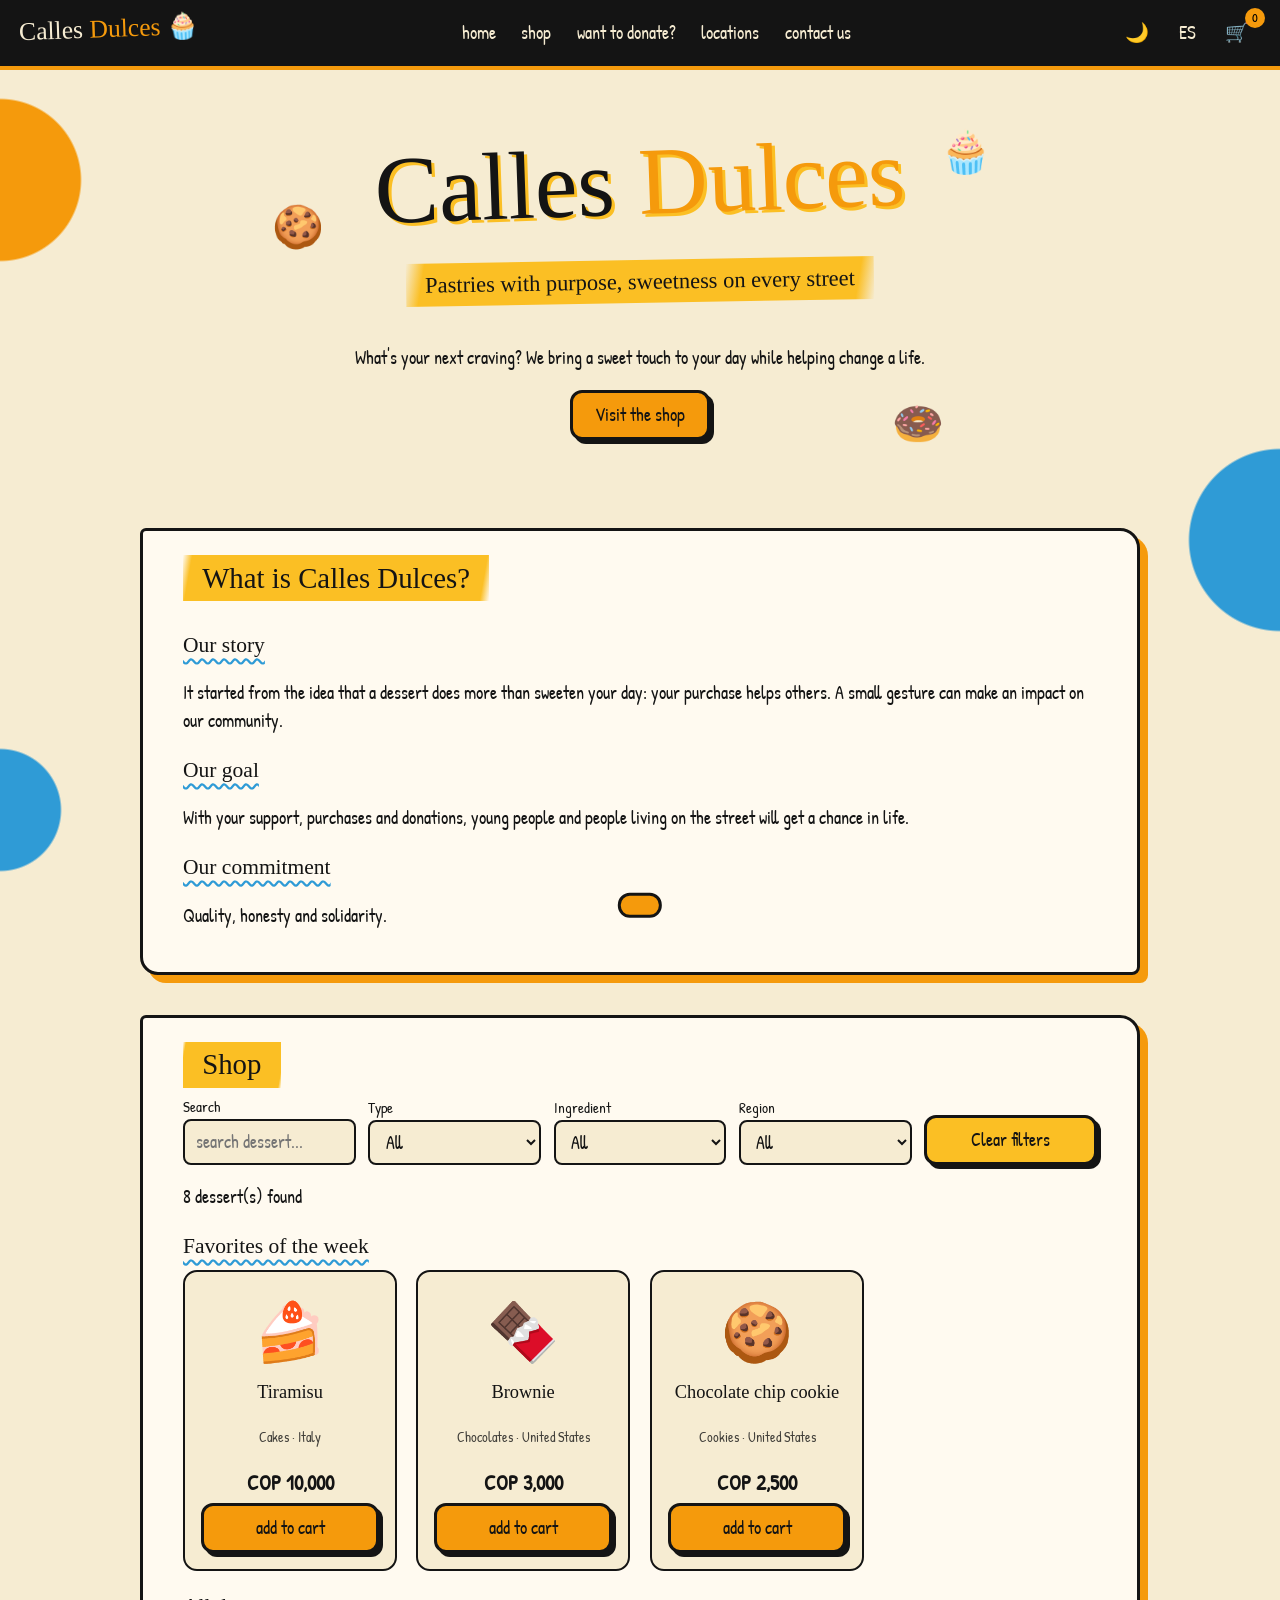
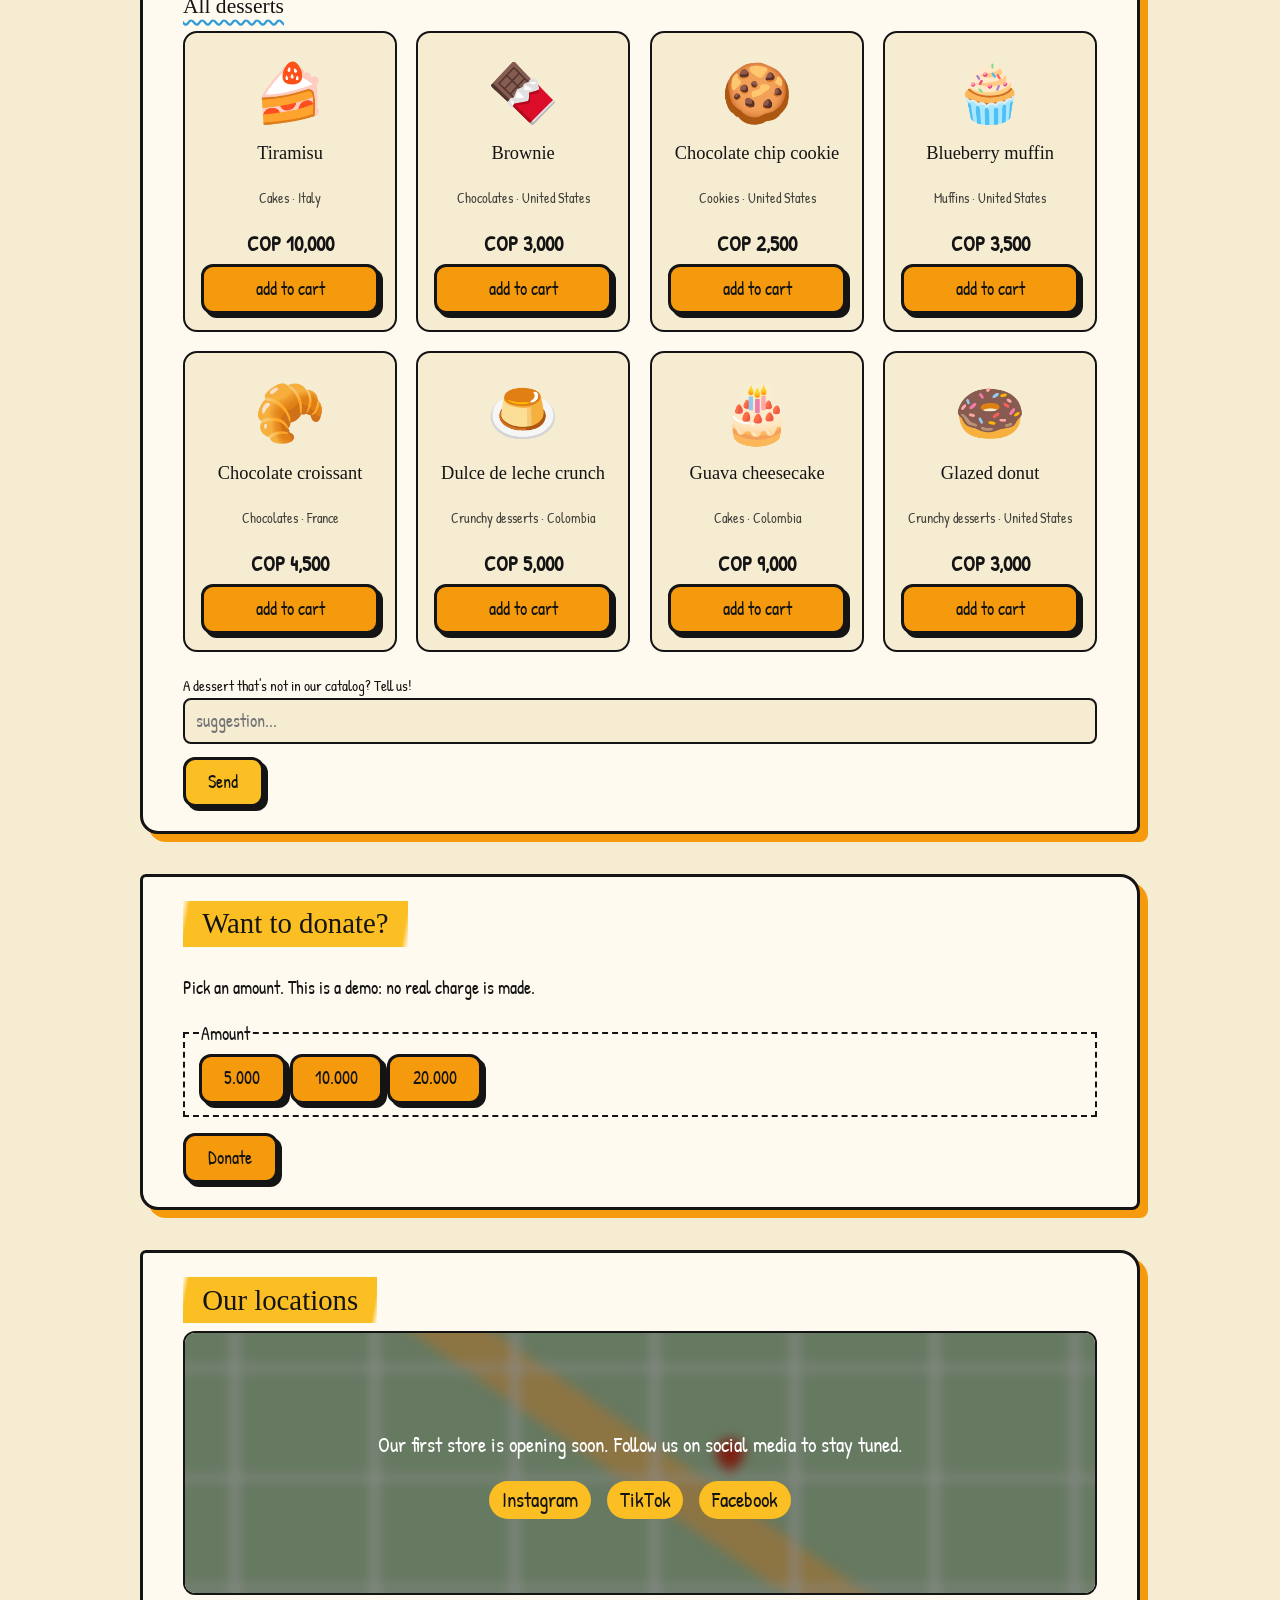
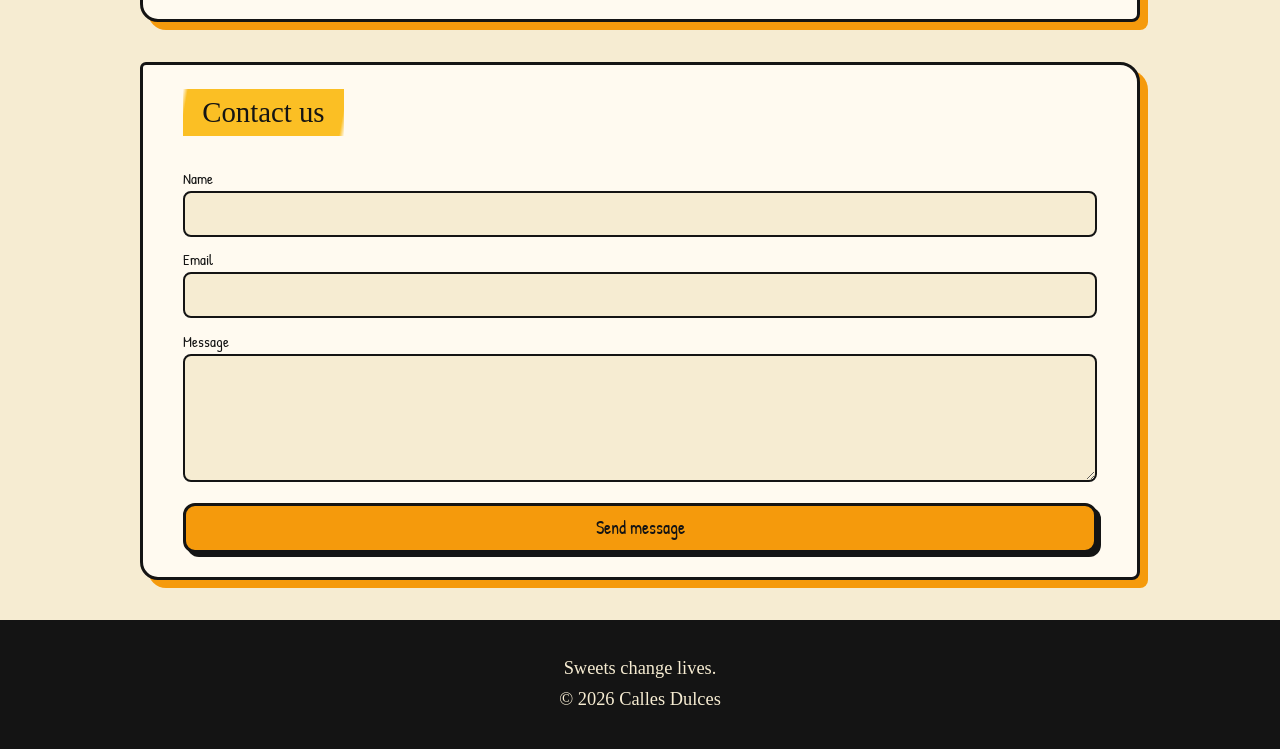
<file: index.html>
<!DOCTYPE html>
<!-- html: raíz del documento. lang lo actualiza el JS al cambiar de idioma -->
<html lang="es" data-theme="light">
<head>
  <meta charset="UTF-8">
  <!-- viewport: hace que la página se adapte al ancho del celular -->
  <meta name="viewport" content="width=device-width, initial-scale=1.0">
  <title>Calles Dulces</title>
  <!-- Tipografías de Google Fonts (requieren internet): Permanent Marker = títulos, Patrick Hand = texto -->
  <link rel="preconnect" href="https://fonts.googleapis.com">
  <link rel="preconnect" href="https://fonts.gstatic.com" crossorigin>
  <link href="https://fonts.googleapis.com/css2?family=Patrick+Hand&family=Permanent+Marker&display=swap" rel="stylesheet">
  <link rel="stylesheet" href="styles.css">
  <!-- defer: el JS se ejecuta cuando el HTML ya está cargado -->
  <script src="apps.js" defer></script>
</head>
<body>
  <!-- Enlace para saltar al contenido (accesibilidad con teclado) -->
  <a class="saltar" href="#contenido" data-i18n="skip">Saltar al contenido</a>

  <!-- header: barra superior fija. Contiene logo, nav y controles -->
  <header id="cabecera">
    <a class="logo" href="#inicio">Calles <span>Dulces</span> 🧁</a>

    <!-- nav: bloque de navegación principal. aria-label lo describe a lectores de pantalla -->
    <nav id="menu" aria-label="Principal">
      <a href="#inicio" data-i18n="nav_inicio">inicio</a>
      <a href="#tienda" data-i18n="nav_tienda">tienda</a>
      <a href="#donar" data-i18n="nav_donar">¿quieres donar?</a>
      <a href="#locales" data-i18n="nav_locales">locales</a>
      <a href="#contacto" data-i18n="nav_contacto">contáctanos</a>
    </nav>

    <!-- Controles: cada button tiene aria-label porque solo muestra un icono -->
    <div class="controles">
      <button id="btn-tema" type="button" aria-label="Cambiar tema">🌙</button>
      <button id="btn-idioma" type="button" aria-label="Cambiar idioma">EN</button>
      <button id="btn-carrito" type="button" aria-label="Abrir carrito">🛒<span id="contador">0</span></button>
      <button id="btn-menu" type="button" aria-label="Abrir menú" aria-expanded="false" aria-controls="menu">☰</button>
    </div>
  </header>

  <!-- main: contenido principal único de la página -->
  <main id="contenido">

    <!-- section: cada bloque temático. Hero = lo primero que se ve -->
    <section id="inicio" class="hero">
      <h1 class="titulo-grande">Calles <span>Dulces</span></h1>
      <p class="eslogan" data-i18n="slogan">Repostería con propósito, dulzura en cada calle</p>
      <p data-i18n="intro">¿Cuál es tu próximo antojo? Aquí buscamos darle ese toque dulce a tu día y, al mismo tiempo, ayudar a una vida.</p>
      <a class="boton" href="#tienda" data-i18n="cta_tienda">Ver la tienda</a>
      <!-- aria-hidden: adorno que los lectores de pantalla deben ignorar -->
      <div class="flotantes" aria-hidden="true"><span>🍪</span><span>🧁</span><span>🍩</span></div>
    </section>

    <section id="nosotros" class="papel revelar">
      <h2 data-i18n="h_nosotros">¿Qué es Calles Dulces?</h2>
      <!-- article: pieza de contenido que tiene sentido sola -->
      <article>
        <h3 data-i18n="h_historia">Nuestra historia</h3>
        <p data-i18n="p_historia">Nace de la idea de que un postre no solo endulza el día: con tu compra ayudas a otros. Un pequeño detalle también genera impacto en la comunidad.</p>
      </article>
      <article>
        <h3 data-i18n="h_meta">Nuestra meta</h3>
        <p data-i18n="p_meta">Con tu apoyo, compras y donaciones, jóvenes y personas en situación de calle tendrán una oportunidad en la vida.</p>
      </article>
      <article>
        <h3 data-i18n="h_compromiso">Nuestro compromiso</h3>
        <p data-i18n="p_compromiso">Calidad, honestidad y solidaridad.</p>
      </article>
    </section>

    <section id="tienda" class="papel revelar">
      <h2 data-i18n="h_tienda">Tienda</h2>

      <!-- Filtros: se muestran en favoritos y catálogo a la vez (los controla el JS) -->
      <div class="filtros" role="search">
        <label>
          <span data-i18n="f_buscar">Buscar</span>
          <input type="search" id="f-texto" data-i18n-ph="f_buscar_ph" placeholder="buscar postre...">
        </label>
        <label>
          <span data-i18n="f_tipo">Tipo</span>
          <select id="f-tipo"></select>
        </label>
        <label>
          <span data-i18n="f_ingrediente">Ingrediente</span>
          <select id="f-ing"></select>
        </label>
        <label>
          <span data-i18n="f_region">Región</span>
          <select id="f-region"></select>
        </label>
        <button type="button" id="f-limpiar" class="boton secundario" data-i18n="f_limpiar">Limpiar filtros</button>
      </div>
      <!-- aria-live: avisa a lectores de pantalla cuántos resultados quedaron -->
      <p id="resultados" aria-live="polite"></p>

      <h3 data-i18n="h_favoritos">Favoritos de la semana</h3>
      <div id="grid-favoritos" class="grid"></div>

      <h3 data-i18n="h_catalogo">Todos los postres</h3>
      <div id="grid-catalogo" class="grid"></div>
      <p id="vacio" hidden data-i18n="vacio">No encontramos postres con esos filtros.</p>

      <!-- Recomendación del cliente -->
      <form id="form-reco" class="reco">
        <label>
          <span data-i18n="reco">¿Algún postre que no esté en el catálogo? ¡Dínoslo!</span>
          <input type="text" id="reco-texto" required data-i18n-ph="reco_ph" placeholder="recomendación...">
        </label>
        <button class="boton secundario" type="submit" data-i18n="reco_btn">Enviar</button>
      </form>
    </section>

    <section id="donar" class="papel revelar">
      <h2 data-i18n="h_donar">¿Quieres donar?</h2>
      <p data-i18n="p_donar">Elige un monto. Esta es una demostración: no se hace ningún cobro real.</p>
      <!-- fieldset + legend: agrupa opciones relacionadas -->
      <fieldset class="montos">
        <legend data-i18n="monto">Monto</legend>
        <button type="button" class="monto" data-monto="5000">5.000</button>
        <button type="button" class="monto" data-monto="10000">10.000</button>
        <button type="button" class="monto" data-monto="20000">20.000</button>
      </fieldset>
      <button type="button" id="btn-donar" class="boton" data-i18n="donar_btn">Donar</button>
    </section>

    <!-- Locales físicos: no hay ninguno aún, así que se muestra mensaje sobre un mapa borroso -->
    <section id="locales" class="papel revelar">
      <h2 data-i18n="h_locales">Nuestros locales</h2>
      <div class="mapa">
        <!-- Mapa falso hecho con CSS y difuminado (no revela ninguna ubicación real) -->
        <div class="mapa-fondo" aria-hidden="true"><i class="pin"></i></div>
        <div class="mapa-aviso">
          <p data-i18n="locales_msg">Pronto abriremos nuestro local. Síguenos en redes sociales para estar al pendiente.</p>
          <!-- Cambia los href por tus redes reales -->
          <p class="redes">
            <a href="#" target="_blank" rel="noopener">Instagram</a>
            <a href="#" target="_blank" rel="noopener">TikTok</a>
            <a href="#" target="_blank" rel="noopener">Facebook</a>
          </p>
        </div>
      </div>
    </section>

    <section id="contacto" class="papel revelar">
      <h2 data-i18n="h_contacto">Contáctanos</h2>
      <form id="form-contacto">
        <label><span data-i18n="c_nombre">Nombre</span>
          <input type="text" name="nombre" required autocomplete="name"></label>
        <label><span data-i18n="c_correo">Correo</span>
          <input type="email" name="correo" required autocomplete="email"></label>
        <label><span data-i18n="c_mensaje">Mensaje</span>
          <textarea name="mensaje" rows="4" required></textarea></label>
        <button class="boton" type="submit" data-i18n="c_enviar">Enviar mensaje</button>
      </form>
    </section>
  </main>

  <!-- footer: pie de página -->
  <footer>
    <p data-i18n="footer">Dulces cambian vidas.</p>
    <p>© 2026 Calles Dulces</p>
  </footer>

  <!-- Carrito: panel lateral. aria-hidden cambia a "false" cuando se abre -->
  <div id="velo" hidden></div>
  <aside id="carrito" aria-label="Carrito" aria-hidden="true">
    <div class="carrito-top">
      <h2 data-i18n="h_carrito">Mi carrito</h2>
      <button type="button" id="cerrar-carrito" aria-label="Cerrar carrito">✕</button>
    </div>
    <ul id="lista-carrito"></ul>
    <p id="carrito-vacio" data-i18n="carrito_vacio">Tu carrito está vacío.</p>
    <p class="total"><span data-i18n="total">Total</span>: <strong id="total">$0</strong></p>
    <button type="button" id="btn-pagar" class="boton" data-i18n="pagar">Finalizar compra</button>
    <button type="button" id="btn-vaciar" class="boton secundario" data-i18n="vaciar">Vaciar carrito</button>
  </aside>

  <!-- Aviso temporal. role="status" lo anuncia a lectores de pantalla -->
  <div id="aviso" role="status"></div>
</body>
</html>
</file>
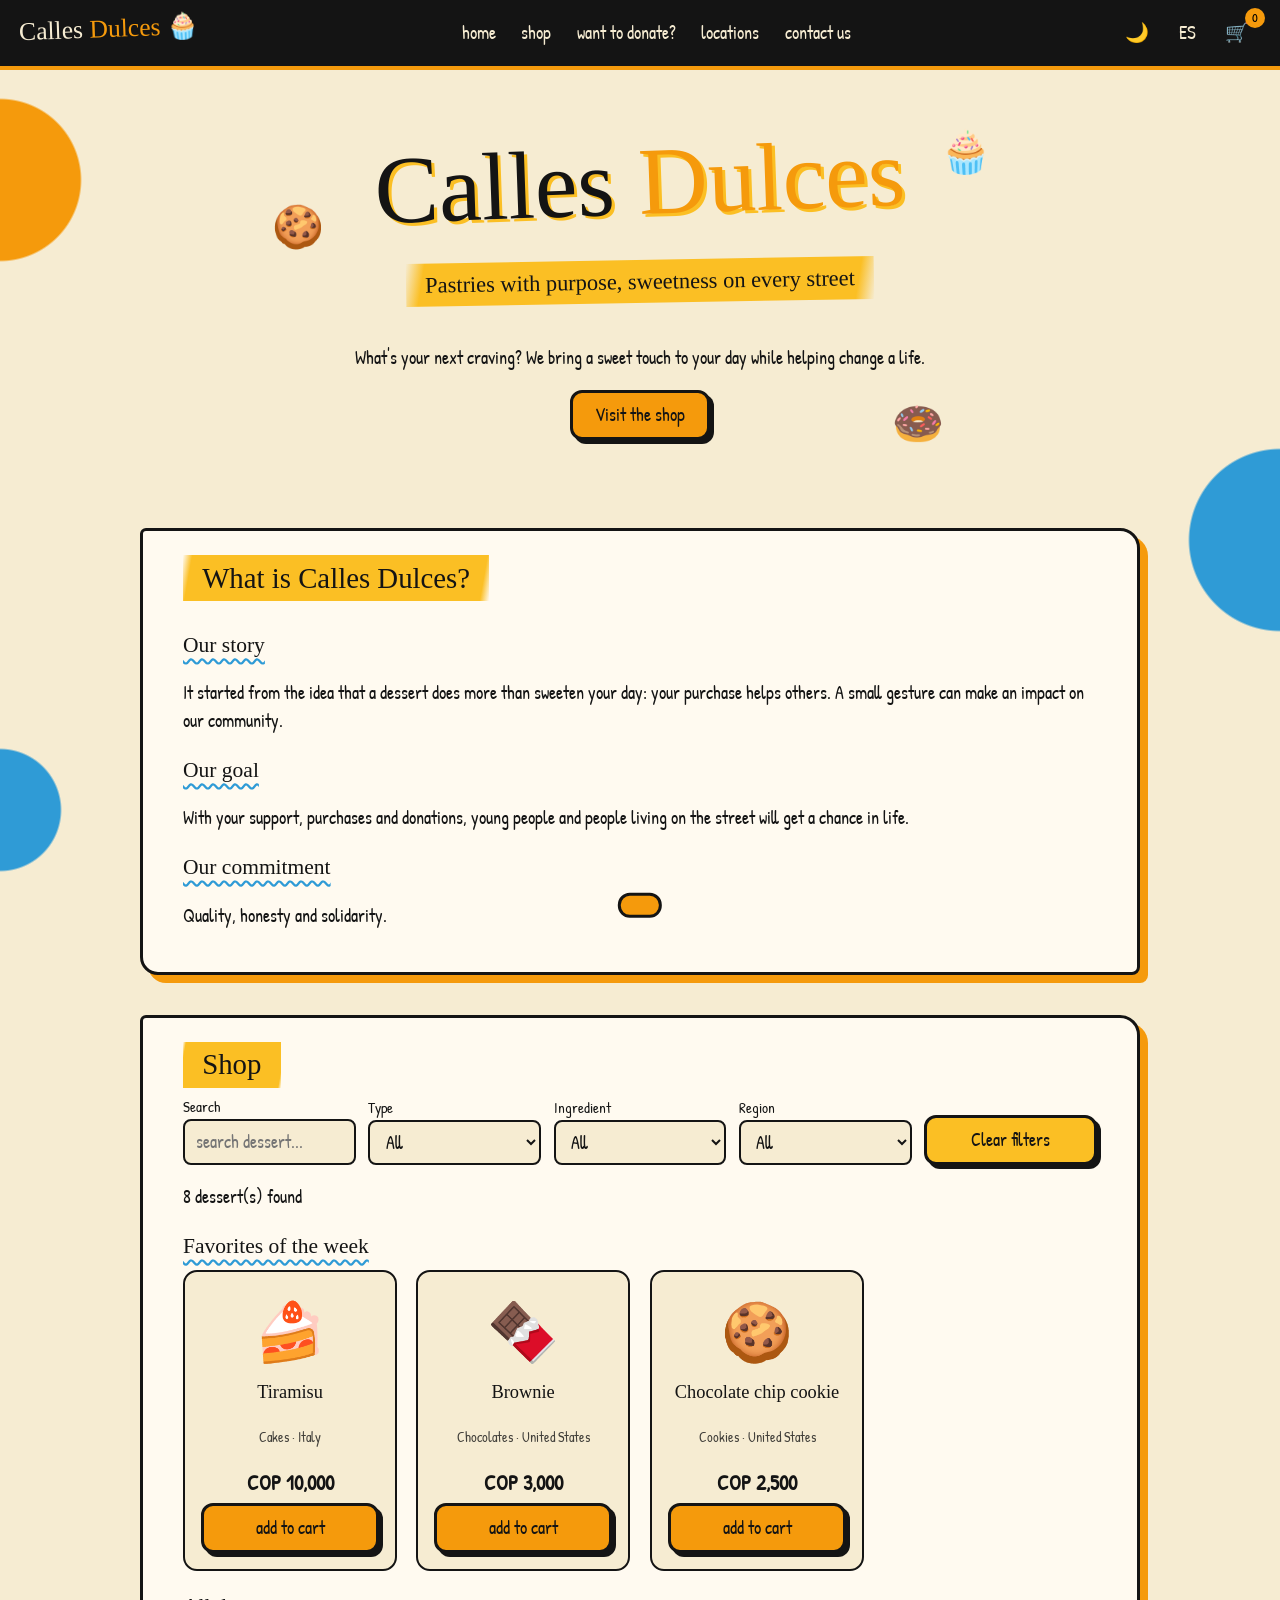
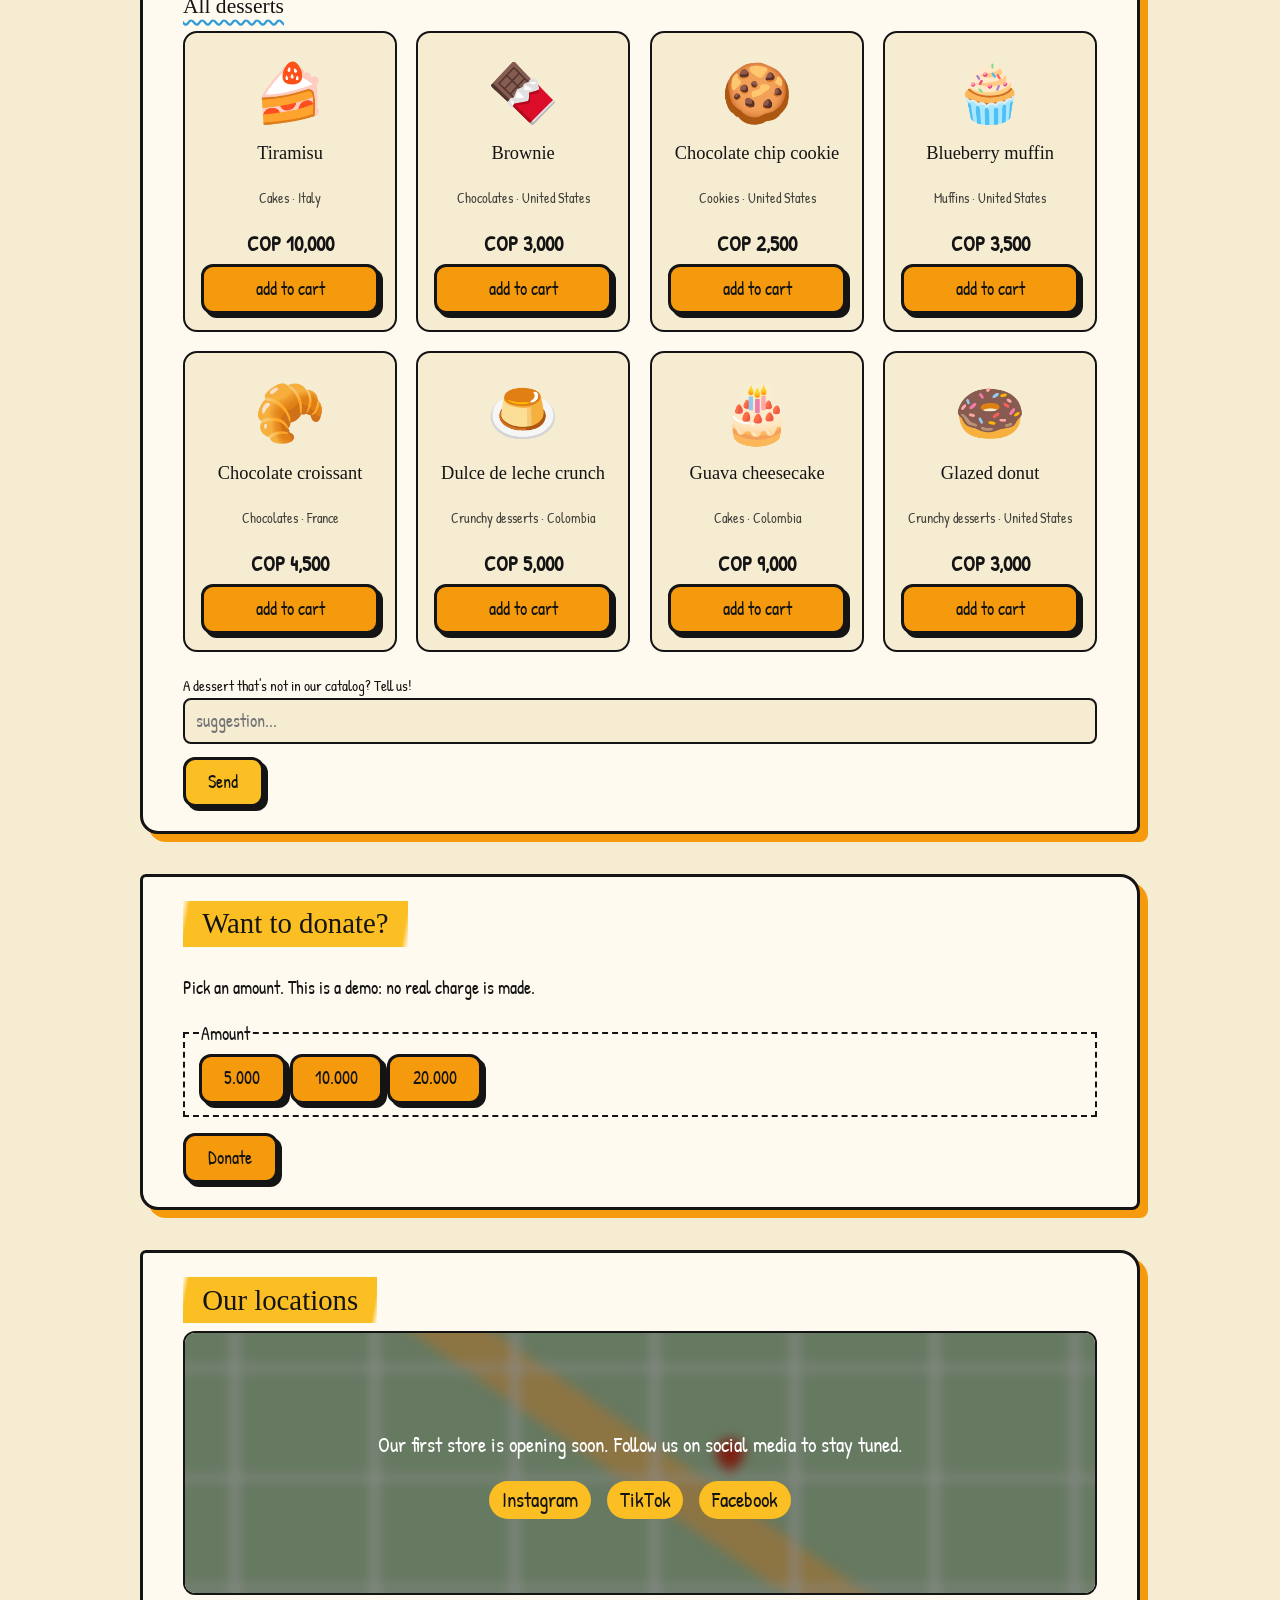
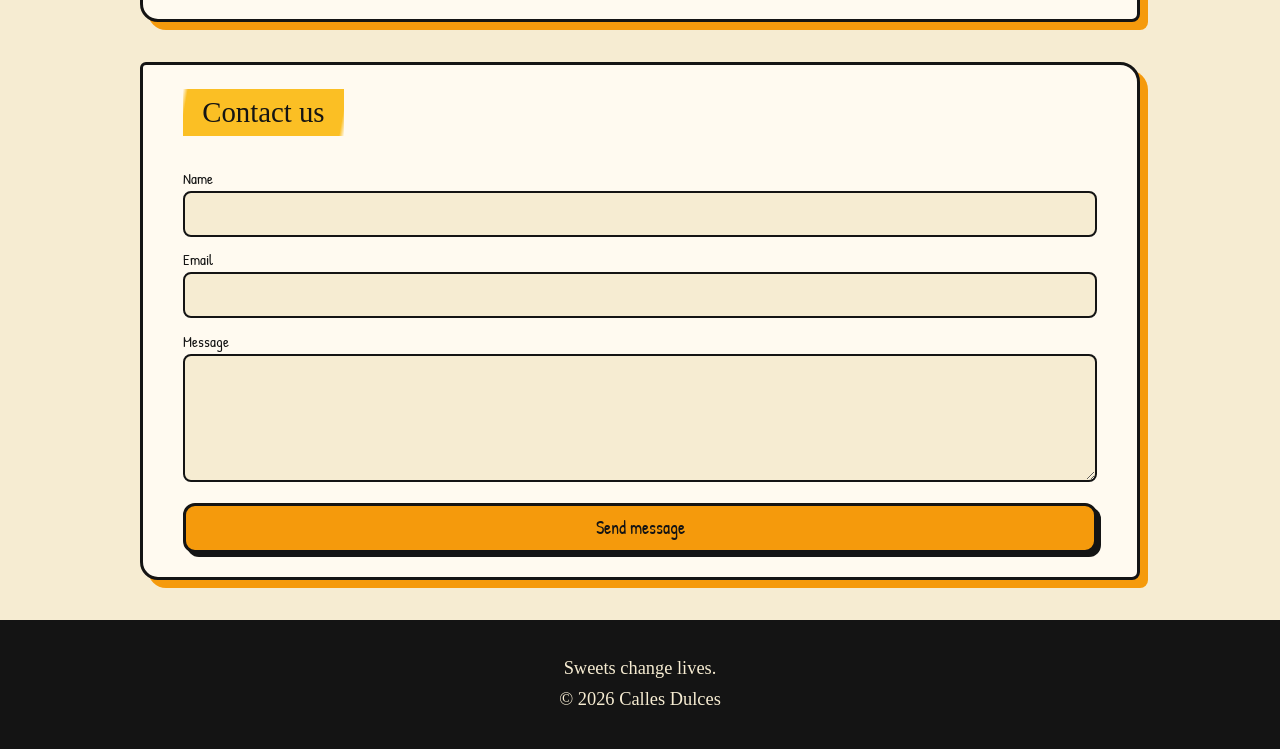
<file: demo.html>
<!DOCTYPE html>
<!-- html: raíz del documento. lang lo actualiza el JS al cambiar de idioma -->
<html lang="es" data-theme="light">
<head>
  <meta charset="UTF-8">
  <!-- viewport: hace que la página se adapte al ancho del celular -->
  <meta name="viewport" content="width=device-width, initial-scale=1.0">
  <title>Calles Dulces</title>
  <!-- Tipografías de Google Fonts (requieren internet): Permanent Marker = títulos, Patrick Hand = texto -->
  <link rel="preconnect" href="https://fonts.googleapis.com">
  <link rel="preconnect" href="https://fonts.gstatic.com" crossorigin>
  <link href="https://fonts.googleapis.com/css2?family=Patrick+Hand&family=Permanent+Marker&display=swap" rel="stylesheet">
  <link rel="stylesheet" href="demo.css">
  <!-- defer: el JS se ejecuta cuando el HTML ya está cargado -->
  <script src="demo.js" defer></script>
</head>
<body>
  <!-- Enlace para saltar al contenido (accesibilidad con teclado) -->
  <a class="saltar" href="#contenido" data-i18n="skip">Saltar al contenido</a>

  <!-- header: barra superior fija. Contiene logo, nav y controles -->
  <header id="cabecera">
    <a class="logo" href="#inicio">Calles <span>Dulces</span> 🧁</a>

    <!-- nav: bloque de navegación principal. aria-label lo describe a lectores de pantalla -->
    <nav id="menu" aria-label="Principal">
      <a href="#inicio" data-i18n="nav_inicio">inicio</a>
      <a href="#tienda" data-i18n="nav_tienda">tienda</a>
      <a href="#donar" data-i18n="nav_donar">¿quieres donar?</a>
      <a href="#locales" data-i18n="nav_locales">locales</a>
      <a href="#contacto" data-i18n="nav_contacto">contáctanos</a>
    </nav>

    <!-- Controles: cada button tiene aria-label porque solo muestra un icono -->
    <div class="controles">
      <button id="btn-tema" type="button" aria-label="Cambiar tema">🌙</button>
      <button id="btn-idioma" type="button" aria-label="Cambiar idioma">EN</button>
      <button id="btn-carrito" type="button" aria-label="Abrir carrito">🛒<span id="contador">0</span></button>
      <button id="btn-menu" type="button" aria-label="Abrir menú" aria-expanded="false" aria-controls="menu">☰</button>
    </div>
  </header>

  <!-- main: contenido principal único de la página -->
  <main id="contenido">

    <!-- section: cada bloque temático. Hero = lo primero que se ve -->
    <section id="inicio" class="hero">
      <h1 class="titulo-grande">Calles <span>Dulces</span></h1>
      <p class="eslogan" data-i18n="slogan">Repostería con propósito, dulzura en cada calle</p>
      <p data-i18n="intro">¿Cuál es tu próximo antojo? Aquí buscamos darle ese toque dulce a tu día y, al mismo tiempo, ayudar a una vida.</p>
      <a class="boton" href="#tienda" data-i18n="cta_tienda">Ver la tienda</a>
      <!-- aria-hidden: adorno que los lectores de pantalla deben ignorar -->
      <div class="flotantes" aria-hidden="true"><span>🍪</span><span>🧁</span><span>🍩</span></div>
    </section>

    <section id="nosotros" class="papel revelar">
      <h2 data-i18n="h_nosotros">¿Qué es Calles Dulces?</h2>
      <!-- article: pieza de contenido que tiene sentido sola -->
      <article>
        <h3 data-i18n="h_historia">Nuestra historia</h3>
        <p data-i18n="p_historia">Nace de la idea de que un postre no solo endulza el día: con tu compra ayudas a otros. Un pequeño detalle también genera impacto en la comunidad.</p>
      </article>
      <article>
        <h3 data-i18n="h_meta">Nuestra meta</h3>
        <p data-i18n="p_meta">Con tu apoyo, compras y donaciones, jóvenes y personas en situación de calle tendrán una oportunidad en la vida.</p>
      </article>
      <article>
        <h3 data-i18n="h_compromiso">Nuestro compromiso</h3>
        <p data-i18n="p_compromiso">Calidad, honestidad y solidaridad.</p>
      </article>
    </section>

    <section id="tienda" class="papel revelar">
      <h2 data-i18n="h_tienda">Tienda</h2>

      <!-- Filtros: se muestran en favoritos y catálogo a la vez (los controla el JS) -->
      <div class="filtros" role="search">
        <label>
          <span data-i18n="f_buscar">Buscar</span>
          <input type="search" id="f-texto" data-i18n-ph="f_buscar_ph" placeholder="buscar postre...">
        </label>
        <label>
          <span data-i18n="f_tipo">Tipo</span>
          <select id="f-tipo"></select>
        </label>
        <label>
          <span data-i18n="f_ingrediente">Ingrediente</span>
          <select id="f-ing"></select>
        </label>
        <label>
          <span data-i18n="f_region">Región</span>
          <select id="f-region"></select>
        </label>
        <button type="button" id="f-limpiar" class="boton secundario" data-i18n="f_limpiar">Limpiar filtros</button>
      </div>
      <!-- aria-live: avisa a lectores de pantalla cuántos resultados quedaron -->
      <p id="resultados" aria-live="polite"></p>

      <h3 data-i18n="h_favoritos">Favoritos de la semana</h3>
      <div id="grid-favoritos" class="grid"></div>

      <h3 data-i18n="h_catalogo">Todos los postres</h3>
      <div id="grid-catalogo" class="grid"></div>
      <p id="vacio" hidden data-i18n="vacio">No encontramos postres con esos filtros.</p>

      <!-- Recomendación del cliente -->
      <form id="form-reco" class="reco">
        <label>
          <span data-i18n="reco">¿Algún postre que no esté en el catálogo? ¡Dínoslo!</span>
          <input type="text" id="reco-texto" required data-i18n-ph="reco_ph" placeholder="recomendación...">
        </label>
        <button class="boton secundario" type="submit" data-i18n="reco_btn">Enviar</button>
      </form>
    </section>

    <section id="donar" class="papel revelar">
      <h2 data-i18n="h_donar">¿Quieres donar?</h2>
      <p data-i18n="p_donar">Elige un monto. Esta es una demostración: no se hace ningún cobro real.</p>
      <!-- fieldset + legend: agrupa opciones relacionadas -->
      <fieldset class="montos">
        <legend data-i18n="monto">Monto</legend>
        <button type="button" class="monto" data-monto="5000">5.000</button>
        <button type="button" class="monto" data-monto="10000">10.000</button>
        <button type="button" class="monto" data-monto="20000">20.000</button>
      </fieldset>
      <button type="button" id="btn-donar" class="boton" data-i18n="donar_btn">Donar</button>
    </section>

    <!-- Locales físicos: no hay ninguno aún, así que se muestra mensaje sobre un mapa borroso -->
    <section id="locales" class="papel revelar">
      <h2 data-i18n="h_locales">Nuestros locales</h2>
      <div class="mapa">
        <!-- Mapa falso hecho con CSS y difuminado (no revela ninguna ubicación real) -->
        <div class="mapa-fondo" aria-hidden="true"><i class="pin"></i></div>
        <div class="mapa-aviso">
          <p data-i18n="locales_msg">Pronto abriremos nuestro local. Síguenos en redes sociales para estar al pendiente.</p>
          <!-- Cambia los href por tus redes reales -->
          <p class="redes">
            <a href="#" target="_blank" rel="noopener">Instagram</a>
            <a href="#" target="_blank" rel="noopener">TikTok</a>
            <a href="#" target="_blank" rel="noopener">Facebook</a>
          </p>
        </div>
      </div>
    </section>

    <section id="contacto" class="papel revelar">
      <h2 data-i18n="h_contacto">Contáctanos</h2>
      <form id="form-contacto">
        <label><span data-i18n="c_nombre">Nombre</span>
          <input type="text" name="nombre" required autocomplete="name"></label>
        <label><span data-i18n="c_correo">Correo</span>
          <input type="email" name="correo" required autocomplete="email"></label>
        <label><span data-i18n="c_mensaje">Mensaje</span>
          <textarea name="mensaje" rows="4" required></textarea></label>
        <button class="boton" type="submit" data-i18n="c_enviar">Enviar mensaje</button>
      </form>
    </section>
  </main>

  <!-- footer: pie de página -->
  <footer>
    <p data-i18n="footer">Dulces cambian vidas.</p>
    <p>© 2026 Calles Dulces</p>
  </footer>

  <!-- Carrito: panel lateral. aria-hidden cambia a "false" cuando se abre -->
  <div id="velo" hidden></div>
  <aside id="carrito" aria-label="Carrito" aria-hidden="true">
    <div class="carrito-top">
      <h2 data-i18n="h_carrito">Mi carrito</h2>
      <button type="button" id="cerrar-carrito" aria-label="Cerrar carrito">✕</button>
    </div>
    <ul id="lista-carrito"></ul>
    <p id="carrito-vacio" data-i18n="carrito_vacio">Tu carrito está vacío.</p>
    <p class="total"><span data-i18n="total">Total</span>: <strong id="total">$0</strong></p>
    <button type="button" id="btn-pagar" class="boton" data-i18n="pagar">Finalizar compra</button>
    <button type="button" id="btn-vaciar" class="boton secundario" data-i18n="vaciar">Vaciar carrito</button>
  </aside>

  <!-- Aviso temporal. role="status" lo anuncia a lectores de pantalla -->
  <div id="aviso" role="status"></div>
</body>
</html>
</file>
<file: styles.css>
/* ===== Variables: colores y fuentes en un solo lugar. El tema oscuro solo las redefine ===== */
:root {
  --papel: #f6ecd2;      /* fondo crema, como el papel de la imagen */
  --tarjeta: #fffaf0;
  --tinta: #141414;
  --barra: #141414;      /* barra negra superior */
  --barra-texto: #f6ecd2;
  --naranja: #f59a0c;
  --amarillo: #fbbf24;
  --azul: #2f9bd6;
  --titulos: "Permanent Marker", cursive;
  --texto: "Patrick Hand", system-ui, sans-serif;
}
[data-theme="dark"] {
  --papel: #1d1b18;
  --tarjeta: #2a2722;
  --tinta: #f6ecd2;
  --barra: #000;
}

* { box-sizing: border-box; }
html { scroll-behavior: smooth; scroll-padding-top: 90px; } /* el header fijo no tapa los títulos */

body {
  margin: 0;
  font-family: var(--texto);
  font-size: 1.15rem;
  line-height: 1.5;
  color: var(--tinta);
  /* Manchas de pintura de fondo: gradientes radiales naranja y azul en los bordes */
  background:
    radial-gradient(circle at 0% 20%, var(--naranja) 0 80px, transparent 82px),
    radial-gradient(circle at 100% 60%, var(--azul) 0 90px, transparent 92px),
    radial-gradient(circle at 0% 90%, var(--azul) 0 60px, transparent 62px),
    var(--papel);
  background-attachment: fixed;
  transition: background-color .3s, color .3s;
}

h1, h2, h3, .logo { font-family: var(--titulos); font-weight: 400; margin: 0 0 .5rem; }
a { color: inherit; }
:focus-visible { outline: 3px solid var(--azul); outline-offset: 2px; } /* foco visible con teclado */

.saltar { position: absolute; left: -999px; }
.saltar:focus { left: 8px; top: 8px; z-index: 100; background: var(--amarillo); padding: .4rem .8rem; }

/* ===== Header ===== */
#cabecera {
  position: sticky; top: 0; z-index: 50;
  display: flex; align-items: center; justify-content: space-between; gap: 1rem;
  padding: .6rem 1.2rem;
  background: var(--barra); color: var(--barra-texto);
  border-bottom: 4px solid var(--naranja);
}
.logo { font-size: 1.6rem; text-decoration: none; transform: rotate(-2deg); }
.logo span { color: var(--naranja); }

#menu { display: flex; gap: 1.6rem; }
#menu a {
  text-decoration: none; padding: .2rem 0;
  background: linear-gradient(var(--naranja), var(--naranja)) 0 100% / 0 3px no-repeat; /* subrayado que crece */
  transition: background-size .25s;
}
#menu a:hover, #menu a.activo { background-size: 100% 3px; }

.controles { display: flex; gap: .4rem; }
.controles button {
  background: transparent; color: inherit; border: 2px solid transparent;
  font: inherit; font-size: 1.2rem; cursor: pointer; border-radius: 10px;
  padding: .25rem .6rem; position: relative; transition: transform .15s, border-color .15s;
}
.controles button:hover { border-color: var(--naranja); transform: rotate(-4deg) scale(1.08); }
#contador {
  position: absolute; top: -6px; right: -6px; min-width: 20px; height: 20px;
  background: var(--naranja); color: #000; border-radius: 10px; font-size: .8rem;
}
#contador.salto { animation: salto .35s; }
#btn-menu { display: none; }

/* ===== Hero ===== */
.hero { position: relative; text-align: center; padding: 4rem 1.2rem 3rem; max-width: 800px; margin: 0 auto; }
.titulo-grande { font-size: clamp(3rem, 12vw, 6rem); line-height: 1; transform: rotate(-2deg); text-shadow: 3px 3px 0 var(--amarillo); }
.titulo-grande span { color: var(--naranja); }
.eslogan {
  display: inline-block; font-family: var(--titulos); font-size: 1.4rem; padding: .3rem 1.2rem;
  background: linear-gradient(100deg, transparent 0, var(--amarillo) 4% 96%, transparent 100%); /* trazo de marcador */
  color: #141414; transform: rotate(-1deg);
}
/* Postres que flotan suavemente (única animación continua) */
.flotantes span { position: absolute; font-size: 2.6rem; animation: flotar 4s ease-in-out infinite; }
.flotantes span:nth-child(1) { left: 4%; top: 30%; }
.flotantes span:nth-child(2) { right: 6%; top: 12%; animation-delay: -1.3s; }
.flotantes span:nth-child(3) { right: 12%; bottom: 8%; animation-delay: -2.6s; }

/* ===== Secciones tipo hoja de papel ===== */
.papel {
  max-width: 1000px; margin: 2.5rem auto; padding: 1.5rem clamp(1rem, 4vw, 2.5rem);
  background: var(--tarjeta); border: 3px solid var(--tinta); border-radius: 6px 20px 8px 18px;
  box-shadow: 8px 8px 0 var(--naranja);
}
.papel h2 {
  display: inline-block; padding: .1rem 1.2rem; color: #141414;
  background: linear-gradient(100deg, transparent 0, var(--amarillo) 3% 97%, transparent 100%);
  font-size: 1.8rem;
}
.papel h3 { margin-top: 1.2rem; text-decoration: underline wavy var(--azul); text-underline-offset: 6px; }

/* Animación de scroll: .revelar empieza oculta; el JS añade .visible al entrar en pantalla */
.revelar { opacity: 0; transform: translateY(30px); transition: opacity .6s, transform .6s; }
.revelar.visible { opacity: 1; transform: none; }

/* ===== Botones ===== */
.boton, .monto {
  display: inline-block; font: inherit; font-size: 1.1rem; cursor: pointer; text-decoration: none;
  padding: .55rem 1.4rem; color: #141414; background: var(--naranja);
  border: 3px solid #141414; border-radius: 12px; box-shadow: 4px 4px 0 #141414;
  transition: transform .12s, box-shadow .12s;
}
.boton:hover, .monto:hover { transform: translate(-2px, -2px) rotate(-1deg); box-shadow: 6px 6px 0 #141414; }
.boton:active, .monto:active { transform: translate(3px, 3px); box-shadow: 1px 1px 0 #141414; } /* efecto "presionado" */
.secundario { background: var(--amarillo); }
.monto[aria-pressed="true"] { background: var(--azul); }

/* ===== Formularios y filtros ===== */
label { display: block; }
label > span { display: block; font-size: .95rem; }
input, select, textarea {
  width: 100%; font: inherit; padding: .45rem .7rem; color: var(--tinta); background: var(--papel);
  border: 2px solid var(--tinta); border-radius: 8px;
}
.filtros { display: grid; grid-template-columns: repeat(auto-fit, minmax(170px, 1fr)); gap: .8rem; align-items: end; margin-bottom: .5rem; }
.reco, #form-contacto { display: grid; gap: .8rem; margin-top: 1.5rem; }
.reco .boton { justify-self: start; }
fieldset { border: 2px dashed var(--tinta); margin: 1rem 0; }

/* ===== Tarjetas de producto ===== */
.grid { display: grid; grid-template-columns: repeat(auto-fill, minmax(210px, 1fr)); gap: 1.2rem; }
.producto {
  display: flex; flex-direction: column; gap: .3rem; padding: 1rem; text-align: center;
  background: var(--papel); border: 2px solid var(--tinta); border-radius: 14px;
  animation: aparece .4s both; transition: transform .2s;
}
.producto:hover { transform: rotate(-1.5deg) translateY(-4px); }
.producto .emoji { font-size: 3.6rem; transition: transform .3s; }
.producto:hover .emoji { transform: scale(1.2) rotate(8deg); } /* el postre "salta" al pasar el cursor */
.producto h4 { margin: 0; font-family: var(--titulos); font-weight: 400; }
.etiquetas { font-size: .9rem; opacity: .8; }
.precio { font-size: 1.3rem; font-weight: bold; margin: 0; }
.producto .boton { margin-top: auto; }

/* ===== Locales: mapa falso difuminado ===== */
.mapa { position: relative; min-height: 260px; overflow: hidden; border: 2px solid var(--tinta); border-radius: 12px; }
.mapa-fondo {
  position: absolute; inset: -20px; filter: blur(6px); /* blur = desenfoque */
  background:
    linear-gradient(90deg, transparent 48%, #fff 48% 52%, transparent 52%) 0 0 / 140px 140px, /* calles verticales */
    linear-gradient(0deg, transparent 48%, #fff 48% 52%, transparent 52%) 0 0 / 110px 110px,   /* calles horizontales */
    linear-gradient(35deg, transparent 47%, #ffd37a 47% 53%, transparent 53%),                 /* avenida diagonal */
    #b9dcb0;
}
.pin { position: absolute; left: 58%; top: 42%; width: 28px; height: 28px; background: #e0361f; border-radius: 50% 50% 50% 0; transform: rotate(-45deg); }
.mapa-aviso {
  position: relative; display: grid; place-content: center; min-height: 260px; padding: 1.5rem; text-align: center;
  background: rgb(0 0 0 / .45); color: #fff; font-size: 1.3rem;
}
.redes { display: flex; gap: 1rem; justify-content: center; margin: 0; }
.redes a { padding: .2rem .8rem; background: var(--amarillo); color: #141414; border-radius: 20px; text-decoration: none; }

footer { text-align: center; padding: 2rem 1rem; background: var(--barra); color: var(--barra-texto); font-family: var(--titulos); }
footer p { margin: .2rem; }

/* ===== Carrito lateral: se desliza desde la derecha ===== */
#velo { position: fixed; inset: 0; z-index: 60; background: rgb(0 0 0 / .5); }
#carrito {
  position: fixed; top: 0; right: 0; z-index: 70; width: min(380px, 100%); height: 100%;
  display: flex; flex-direction: column; gap: .6rem; padding: 1rem; overflow-y: auto;
  background: var(--tarjeta); border-left: 4px solid var(--naranja);
  transform: translateX(100%); transition: transform .3s;
}
#carrito.abierto { transform: none; }
.carrito-top { display: flex; justify-content: space-between; align-items: center; }
.carrito-top button { font-size: 1.3rem; background: none; border: 0; color: inherit; cursor: pointer; }
#lista-carrito { list-style: none; margin: 0; padding: 0; display: grid; gap: .6rem; }
#lista-carrito li { display: grid; grid-template-columns: 1fr auto; gap: .2rem .6rem; padding: .6rem; border: 2px solid var(--tinta); border-radius: 10px; }
.cantidad { display: flex; align-items: center; gap: .4rem; }
.cantidad button { width: 30px; height: 30px; font: inherit; cursor: pointer; border: 2px solid var(--tinta); border-radius: 50%; background: var(--amarillo); color: #141414; }
.total { font-size: 1.4rem; margin-top: auto; }

#aviso {
  position: fixed; left: 50%; bottom: 20px; z-index: 80; padding: .6rem 1.2rem;
  background: var(--naranja); color: #141414; border: 3px solid #141414; border-radius: 12px;
  transform: translate(-50%, 150%); transition: transform .3s;
}
#aviso.ver { transform: translate(-50%, 0); }

/* ===== Animaciones ===== */
@keyframes flotar { 50% { transform: translateY(-14px) rotate(6deg); } }
@keyframes aparece { from { opacity: 0; transform: scale(.9); } }
@keyframes salto { 50% { transform: scale(1.5); } }

/* ===== Responsive: en pantallas angostas el menú se vuelve desplegable ===== */
@media (max-width: 800px) {
  #btn-menu { display: inline-block; }
  #menu {
    position: absolute; top: 100%; left: 0; right: 0; flex-direction: column; gap: .8rem;
    padding: 1rem 1.2rem; background: var(--barra); display: none;
  }
  #menu.abierto { display: flex; }
  .flotantes { display: none; }
}

/* Respeta a quien pidió "reducir movimiento" en su sistema */
@media (prefers-reduced-motion: reduce) {
  *, *::before, *::after { animation: none !important; transition: none !important; scroll-behavior: auto !important; }
  .revelar { opacity: 1; transform: none; }
}
</file>
<file: demo.css>
/* ===== Variables: colores y fuentes en un solo lugar. El tema oscuro solo las redefine ===== */
:root {
  --papel: #f6ecd2;      /* fondo crema, como el papel de la imagen */
  --tarjeta: #fffaf0;
  --tinta: #141414;
  --barra: #141414;      /* barra negra superior */
  --barra-texto: #f6ecd2;
  --naranja: #f59a0c;
  --amarillo: #fbbf24;
  --azul: #2f9bd6;
  --titulos: "Permanent Marker", cursive;
  --texto: "Patrick Hand", system-ui, sans-serif;
}
[data-theme="dark"] {
  --papel: #1d1b18;
  --tarjeta: #2a2722;
  --tinta: #f6ecd2;
  --barra: #000;
}

* { box-sizing: border-box; }
html { scroll-behavior: smooth; scroll-padding-top: 90px; } /* el header fijo no tapa los títulos */

body {
  margin: 0;
  font-family: var(--texto);
  font-size: 1.15rem;
  line-height: 1.5;
  color: var(--tinta);
  /* Manchas de pintura de fondo: gradientes radiales naranja y azul en los bordes */
  background:
    radial-gradient(circle at 0% 20%, var(--naranja) 0 80px, transparent 82px),
    radial-gradient(circle at 100% 60%, var(--azul) 0 90px, transparent 92px),
    radial-gradient(circle at 0% 90%, var(--azul) 0 60px, transparent 62px),
    var(--papel);
  background-attachment: fixed;
  transition: background-color .3s, color .3s;
}

h1, h2, h3, .logo { font-family: var(--titulos); font-weight: 400; margin: 0 0 .5rem; }
a { color: inherit; }
:focus-visible { outline: 3px solid var(--azul); outline-offset: 2px; } /* foco visible con teclado */

.saltar { position: absolute; left: -999px; }
.saltar:focus { left: 8px; top: 8px; z-index: 100; background: var(--amarillo); padding: .4rem .8rem; }

/* ===== Header ===== */
#cabecera {
  position: sticky; top: 0; z-index: 50;
  display: flex; align-items: center; justify-content: space-between; gap: 1rem;
  padding: .6rem 1.2rem;
  background: var(--barra); color: var(--barra-texto);
  border-bottom: 4px solid var(--naranja);
}
.logo { font-size: 1.6rem; text-decoration: none; transform: rotate(-2deg); }
.logo span { color: var(--naranja); }

#menu { display: flex; gap: 1.6rem; }
#menu a {
  text-decoration: none; padding: .2rem 0;
  background: linear-gradient(var(--naranja), var(--naranja)) 0 100% / 0 3px no-repeat; /* subrayado que crece */
  transition: background-size .25s;
}
#menu a:hover, #menu a.activo { background-size: 100% 3px; }

.controles { display: flex; gap: .4rem; }
.controles button {
  background: transparent; color: inherit; border: 2px solid transparent;
  font: inherit; font-size: 1.2rem; cursor: pointer; border-radius: 10px;
  padding: .25rem .6rem; position: relative; transition: transform .15s, border-color .15s;
}
.controles button:hover { border-color: var(--naranja); transform: rotate(-4deg) scale(1.08); }
#contador {
  position: absolute; top: -6px; right: -6px; min-width: 20px; height: 20px;
  background: var(--naranja); color: #000; border-radius: 10px; font-size: .8rem;
}
#contador.salto { animation: salto .35s; }
#btn-menu { display: none; }

/* ===== Hero ===== */
.hero { position: relative; text-align: center; padding: 4rem 1.2rem 3rem; max-width: 800px; margin: 0 auto; }
.titulo-grande { font-size: clamp(3rem, 12vw, 6rem); line-height: 1; transform: rotate(-2deg); text-shadow: 3px 3px 0 var(--amarillo); }
.titulo-grande span { color: var(--naranja); }
.eslogan {
  display: inline-block; font-family: var(--titulos); font-size: 1.4rem; padding: .3rem 1.2rem;
  background: linear-gradient(100deg, transparent 0, var(--amarillo) 4% 96%, transparent 100%); /* trazo de marcador */
  color: #141414; transform: rotate(-1deg);
}
/* Postres que flotan suavemente (única animación continua) */
.flotantes span { position: absolute; font-size: 2.6rem; animation: flotar 4s ease-in-out infinite; }
.flotantes span:nth-child(1) { left: 4%; top: 30%; }
.flotantes span:nth-child(2) { right: 6%; top: 12%; animation-delay: -1.3s; }
.flotantes span:nth-child(3) { right: 12%; bottom: 8%; animation-delay: -2.6s; }

/* ===== Secciones tipo hoja de papel ===== */
.papel {
  max-width: 1000px; margin: 2.5rem auto; padding: 1.5rem clamp(1rem, 4vw, 2.5rem);
  background: var(--tarjeta); border: 3px solid var(--tinta); border-radius: 6px 20px 8px 18px;
  box-shadow: 8px 8px 0 var(--naranja);
}
.papel h2 {
  display: inline-block; padding: .1rem 1.2rem; color: #141414;
  background: linear-gradient(100deg, transparent 0, var(--amarillo) 3% 97%, transparent 100%);
  font-size: 1.8rem;
}
.papel h3 { margin-top: 1.2rem; text-decoration: underline wavy var(--azul); text-underline-offset: 6px; }

/* Animación de scroll: .revelar empieza oculta; el JS añade .visible al entrar en pantalla */
.revelar { opacity: 0; transform: translateY(30px); transition: opacity .6s, transform .6s; }
.revelar.visible { opacity: 1; transform: none; }

/* ===== Botones ===== */
.boton, .monto {
  display: inline-block; font: inherit; font-size: 1.1rem; cursor: pointer; text-decoration: none;
  padding: .55rem 1.4rem; color: #141414; background: var(--naranja);
  border: 3px solid #141414; border-radius: 12px; box-shadow: 4px 4px 0 #141414;
  transition: transform .12s, box-shadow .12s;
}
.boton:hover, .monto:hover { transform: translate(-2px, -2px) rotate(-1deg); box-shadow: 6px 6px 0 #141414; }
.boton:active, .monto:active { transform: translate(3px, 3px); box-shadow: 1px 1px 0 #141414; } /* efecto "presionado" */
.secundario { background: var(--amarillo); }
.monto[aria-pressed="true"] { background: var(--azul); }

/* ===== Formularios y filtros ===== */
label { display: block; }
label > span { display: block; font-size: .95rem; }
input, select, textarea {
  width: 100%; font: inherit; padding: .45rem .7rem; color: var(--tinta); background: var(--papel);
  border: 2px solid var(--tinta); border-radius: 8px;
}
.filtros { display: grid; grid-template-columns: repeat(auto-fit, minmax(170px, 1fr)); gap: .8rem; align-items: end; margin-bottom: .5rem; }
.reco, #form-contacto { display: grid; gap: .8rem; margin-top: 1.5rem; }
.reco .boton { justify-self: start; }
fieldset { border: 2px dashed var(--tinta); margin: 1rem 0; }

/* ===== Tarjetas de producto ===== */
.grid { display: grid; grid-template-columns: repeat(auto-fill, minmax(210px, 1fr)); gap: 1.2rem; }
.producto {
  display: flex; flex-direction: column; gap: .3rem; padding: 1rem; text-align: center;
  background: var(--papel); border: 2px solid var(--tinta); border-radius: 14px;
  animation: aparece .4s both; transition: transform .2s;
}
.producto:hover { transform: rotate(-1.5deg) translateY(-4px); }
.producto .emoji { font-size: 3.6rem; transition: transform .3s; }
.producto:hover .emoji { transform: scale(1.2) rotate(8deg); } /* el postre "salta" al pasar el cursor */
.producto h4 { margin: 0; font-family: var(--titulos); font-weight: 400; }
.etiquetas { font-size: .9rem; opacity: .8; }
.precio { font-size: 1.3rem; font-weight: bold; margin: 0; }
.producto .boton { margin-top: auto; }

/* ===== Locales: mapa falso difuminado ===== */
.mapa { position: relative; min-height: 260px; overflow: hidden; border: 2px solid var(--tinta); border-radius: 12px; }
.mapa-fondo {
  position: absolute; inset: -20px; filter: blur(6px); /* blur = desenfoque */
  background:
    linear-gradient(90deg, transparent 48%, #fff 48% 52%, transparent 52%) 0 0 / 140px 140px, /* calles verticales */
    linear-gradient(0deg, transparent 48%, #fff 48% 52%, transparent 52%) 0 0 / 110px 110px,   /* calles horizontales */
    linear-gradient(35deg, transparent 47%, #ffd37a 47% 53%, transparent 53%),                 /* avenida diagonal */
    #b9dcb0;
}
.pin { position: absolute; left: 58%; top: 42%; width: 28px; height: 28px; background: #e0361f; border-radius: 50% 50% 50% 0; transform: rotate(-45deg); }
.mapa-aviso {
  position: relative; display: grid; place-content: center; min-height: 260px; padding: 1.5rem; text-align: center;
  background: rgb(0 0 0 / .45); color: #fff; font-size: 1.3rem;
}
.redes { display: flex; gap: 1rem; justify-content: center; margin: 0; }
.redes a { padding: .2rem .8rem; background: var(--amarillo); color: #141414; border-radius: 20px; text-decoration: none; }

footer { text-align: center; padding: 2rem 1rem; background: var(--barra); color: var(--barra-texto); font-family: var(--titulos); }
footer p { margin: .2rem; }

/* ===== Carrito lateral: se desliza desde la derecha ===== */
#velo { position: fixed; inset: 0; z-index: 60; background: rgb(0 0 0 / .5); }
#carrito {
  position: fixed; top: 0; right: 0; z-index: 70; width: min(380px, 100%); height: 100%;
  display: flex; flex-direction: column; gap: .6rem; padding: 1rem; overflow-y: auto;
  background: var(--tarjeta); border-left: 4px solid var(--naranja);
  transform: translateX(100%); transition: transform .3s;
}
#carrito.abierto { transform: none; }
.carrito-top { display: flex; justify-content: space-between; align-items: center; }
.carrito-top button { font-size: 1.3rem; background: none; border: 0; color: inherit; cursor: pointer; }
#lista-carrito { list-style: none; margin: 0; padding: 0; display: grid; gap: .6rem; }
#lista-carrito li { display: grid; grid-template-columns: 1fr auto; gap: .2rem .6rem; padding: .6rem; border: 2px solid var(--tinta); border-radius: 10px; }
.cantidad { display: flex; align-items: center; gap: .4rem; }
.cantidad button { width: 30px; height: 30px; font: inherit; cursor: pointer; border: 2px solid var(--tinta); border-radius: 50%; background: var(--amarillo); color: #141414; }
.total { font-size: 1.4rem; margin-top: auto; }

#aviso {
  position: fixed; left: 50%; bottom: 20px; z-index: 80; padding: .6rem 1.2rem;
  background: var(--naranja); color: #141414; border: 3px solid #141414; border-radius: 12px;
  transform: translate(-50%, 150%); transition: transform .3s;
}
#aviso.ver { transform: translate(-50%, 0); }

/* ===== Animaciones ===== */
@keyframes flotar { 50% { transform: translateY(-14px) rotate(6deg); } }
@keyframes aparece { from { opacity: 0; transform: scale(.9); } }
@keyframes salto { 50% { transform: scale(1.5); } }

/* ===== Responsive: en pantallas angostas el menú se vuelve desplegable ===== */
@media (max-width: 800px) {
  #btn-menu { display: inline-block; }
  #menu {
    position: absolute; top: 100%; left: 0; right: 0; flex-direction: column; gap: .8rem;
    padding: 1rem 1.2rem; background: var(--barra); display: none;
  }
  #menu.abierto { display: flex; }
  .flotantes { display: none; }
}

/* Respeta a quien pidió "reducir movimiento" en su sistema */
@media (prefers-reduced-motion: reduce) {
  *, *::before, *::after { animation: none !important; transition: none !important; scroll-behavior: auto !important; }
  .revelar { opacity: 1; transform: none; }
}
</file>
